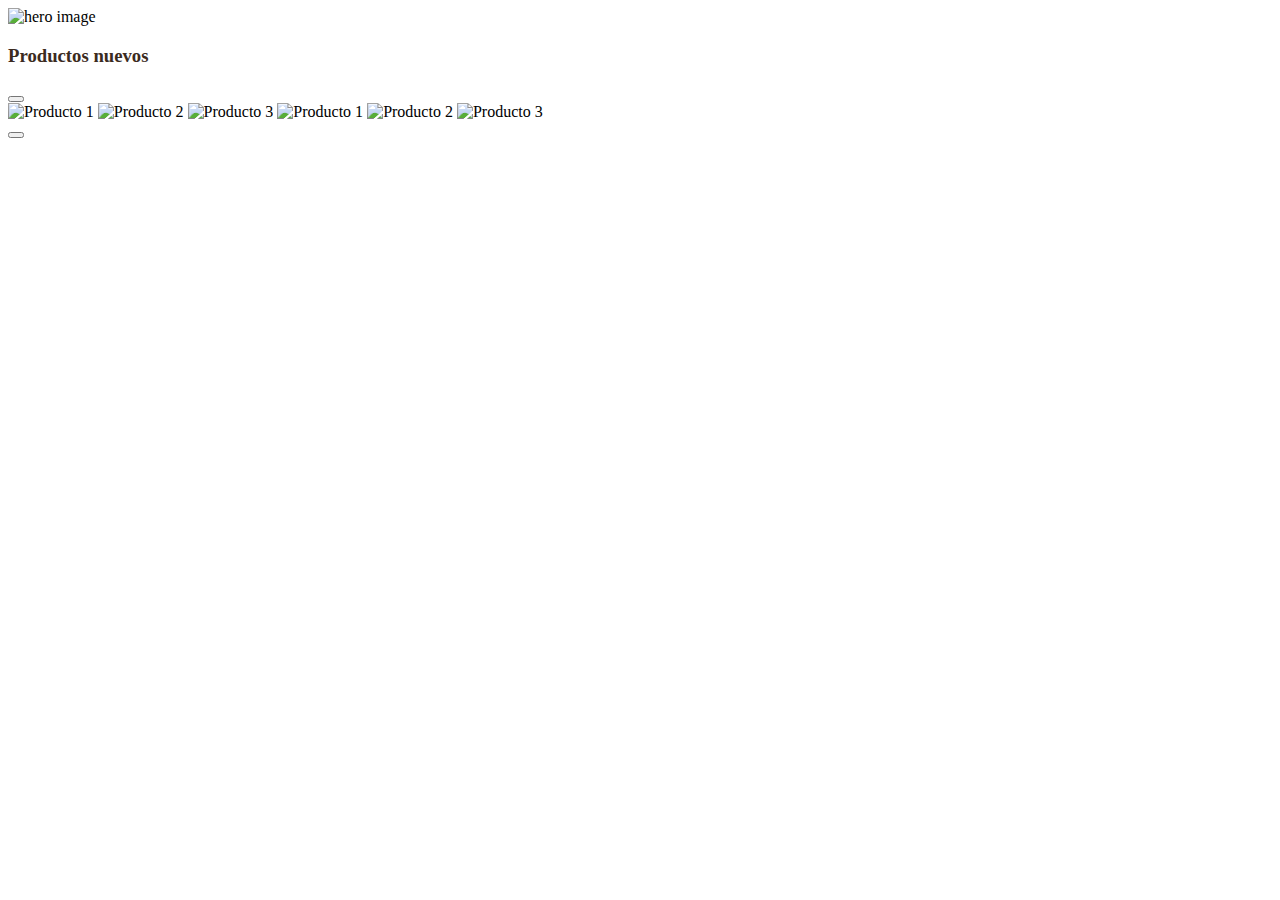
<file: src/main/resources/templates/index.html>
<!DOCTYPE html>
<html xmlns:th="http://www.thymeleaf.org"
      xmlns="http://www.w3.org/1999/xhtml">
    <head th:replace="~{layout/header :: head}">
        <title>J&J Select</title>        
    </head>
    <body>
        <header th:replace="~{layout/header :: header}"/>
        <div>
               <img th:src="@{/images/hero-image.png}" alt="hero image" class="img-fluid">
        </div>
        <div class="container py-5">
            <h3 class="text-center fw-bold" style="color: #3b2b1e;">Productos nuevos</h3>
            <div class="d-flex justify-content-center align-items-center gap-4 mt-4">

                <!-- Flecha izquierda -->
                <button class="btn btn-outline-dark" onclick="moveCarousel(-1)">
                    <i class="fas fa-arrow-left"></i>
                </button>

                <!-- Contenedor de productos -->
                <div class="d-flex overflow-hidden" id="carousel-container" style="width: 600px;">
                    <div class="d-flex transition" id="carousel-track" style="gap: 20px;">
            
                        <img th:src="@{/images/productos/producto-1.png}"  alt="Producto 1" width="265" height="258">
                        <img th:src="@{/images/productos/depiladora.jpg}"  alt="Producto 2" width="265" height="258">
                        <img th:src="@{/images/productos/producto-3.png}" alt="Producto 3" width="265" height="258">
                        <!-- Las mismas otra vez para simular desplazamiento -->
                        <img th:src="@{/images/productos/producto-1.png}" alt="Producto 1" width="265" height="258">
                        <img th:src="@{/images/productos/depiladora.jpg}" alt="Producto 2" width="265" height="258">
                        <img th:src="@{/images/productos/producto-3.png}" alt="Producto 3" width="265" height="258">
                    </div>
                </div>

                <!-- Flecha derecha -->
                <button class="btn btn-outline-dark" onclick="moveCarousel(1)">
                    <i class="fas fa-arrow-right"></i>
                </button>
            </div>
        </div>

        <footer th:replace="~{layout/footer :: footer}"/>
        <script>
            let currentIndex = 0;
            const track = document.getElementById('carousel-track');
            const itemWidth = 285; // ancho imagen (265) + espacio (20)

            function moveCarousel(direction) {
                currentIndex += direction;
                const maxIndex = track.children.length - 3;

                if (currentIndex < 0) currentIndex = 0;
                if (currentIndex > maxIndex) currentIndex = maxIndex;

                const offset = -currentIndex * itemWidth;
                track.style.transform = `translateX(${offset}px)`;
            }
        </script>

    </body>
</html>
</file>
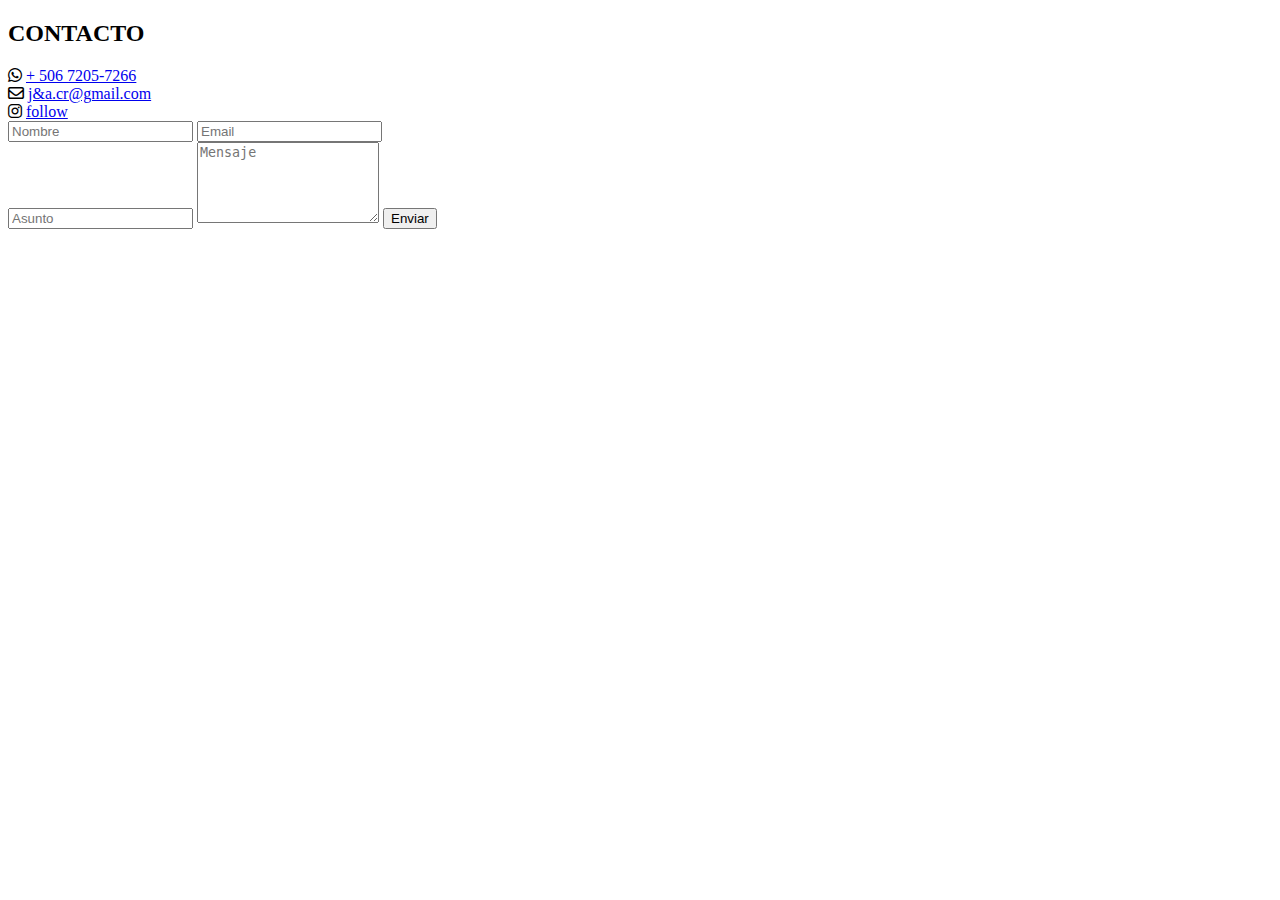
<file: src/main/resources/templates/contacto.html>
<!DOCTYPE html>
<html xmlns:th="http://www.thymeleaf.org"
      xmlns="http://www.w3.org/1999/xhtml">
<head th:replace="~{layout/header :: head}">
    <title>Contacto | J&A Select</title>
    <link rel="stylesheet" href="https://cdnjs.cloudflare.com/ajax/libs/font-awesome/6.5.0/css/all.min.css">

</head>
<body>
<header th:replace="~{layout/header :: header}"/>

<section class="contacto-hero">
  <h2>CONTACTO</h2>
</section>

<section class="contacto-informacion">
  <div class="contacto-item">
    <i class="fa-brands fa-whatsapp"></i>
    <a href="tel:+50672057266">+ 506 7205-7266</a>
  </div>
  <div class="contacto-item">
    <i class="fa-regular fa-envelope"></i>
    <a href="mailto:j&a.cr@gmail.com">j&a.cr@gmail.com</a>
  </div>
  <div class="contacto-item">
    <i class="fa-brands fa-instagram"></i>
    <a href="#">follow</a>
  </div>
</section>

<section class="contacto-formulario">
  <form action="#" method="post">
    <div class="form-row">
      <input type="text" name="nombre" placeholder="Nombre" required />
      <input type="email" name="email" placeholder="Email" required />
    </div>
    <input type="text" name="asunto" placeholder="Asunto" required />
    <textarea name="mensaje" placeholder="Mensaje" rows="5" required></textarea>
    <button type="submit">Enviar</button>
  </form>
</section>


<footer th:replace="~{layout/footer :: footer}"/>
</body>
</html>
</file>
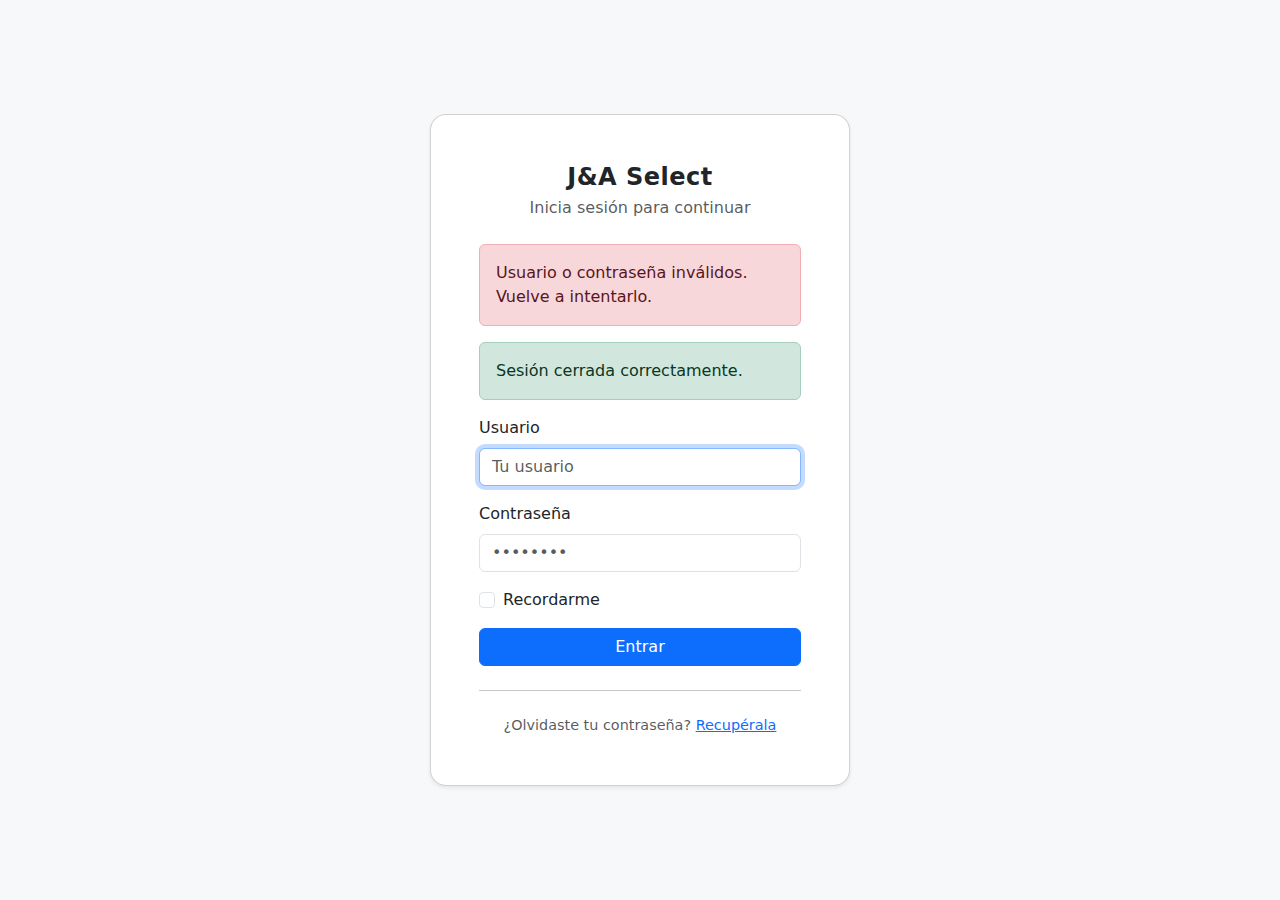
<file: src/main/resources/templates/auth/login.html>
<!DOCTYPE html>
<html lang="es" xmlns:th="http://www.thymeleaf.org">
<head>
  <meta charset="UTF-8" />
  <meta name="viewport" content="width=device-width, initial-scale=1" />
  <title>Iniciar sesión</title>

  <!-- Bootstrap (opcional, para estilos rápidos) -->
  <link
    href="https://cdn.jsdelivr.net/npm/bootstrap@5.3.3/dist/css/bootstrap.min.css"
    rel="stylesheet"
    integrity="sha384-QWTKZyjpPEjISv5WaRU9OFeRpok6YctnYmDr5pNlyT2bRjXh0JMhjY6hW+ALEwIH"
    crossorigin="anonymous"
  />

  <style>
    body { min-height: 100vh; display: grid; place-items: center; background: #f7f8fa; }
    .card { max-width: 420px; width: 100%; border-radius: 16px; }
    .brand { font-weight: 700; letter-spacing: .5px; }
  </style>
</head>
<body>
  <main class="container py-4">
    <div class="card shadow-sm mx-auto">
      <div class="card-body p-4 p-md-5">
        <h1 class="h4 mb-1 brand text-center">J&A Select</h1>
        <p class="text-muted text-center mb-4">Inicia sesión para continuar</p>

        <!-- Alertas de estado -->
        <div th:if="${param.error}" class="alert alert-danger" role="alert">
          Usuario o contraseña inválidos. Vuelve a intentarlo.
        </div>
        <div th:if="${param.logout}" class="alert alert-success" role="alert">
          Sesión cerrada correctamente.
        </div>

        <!-- Formulario de login -->
        <form th:action="@{/login}" method="post" class="needs-validation" novalidate>
          <!-- CSRF -->
          <input type="hidden" th:name="${_csrf.parameterName}" th:value="${_csrf.token}" />

          <div class="mb-3">
            <label for="username" class="form-label">Usuario</label>
            <input
              type="text"
              id="username"
              name="username"
              class="form-control"
              placeholder="Tu usuario"
              required
              autofocus
            />
            <div class="invalid-feedback">Por favor, ingresa tu usuario.</div>
          </div>

          <div class="mb-2">
            <label for="password" class="form-label">Contraseña</label>
            <input
              type="password"
              id="password"
              name="password"
              class="form-control"
              placeholder="••••••••"
              required
            />
            <div class="invalid-feedback">Por favor, ingresa tu contraseña.</div>
          </div>

          <!-- Recordarme (solo si tienes remember-me configurado en Security) -->
          <div class="form-check my-3">
            <input class="form-check-input" type="checkbox" value="on" id="rememberMe" name="remember-me" />
            <label class="form-check-label" for="rememberMe">Recordarme</label>
          </div>

          <button type="submit" class="btn btn-primary w-100">Entrar</button>
        </form>

        <hr class="my-4" />
        <p class="text-center text-muted mb-0" style="font-size: .9rem;">
          ¿Olvidaste tu contraseña? <a href="#" class="link-primary">Recupérala</a>
        </p>
      </div>
    </div>
  </main>

  <script>
    // Validación Bootstrap (opcional)
    (() => {
      'use strict';
      const forms = document.querySelectorAll('.needs-validation');
      Array.from(forms).forEach(form => {
        form.addEventListener('submit', event => {
          if (!form.checkValidity()) { event.preventDefault(); event.stopPropagation(); }
          form.classList.add('was-validated');
        }, false);
      });
    })();
  </script>
</body>
</html>
</file>
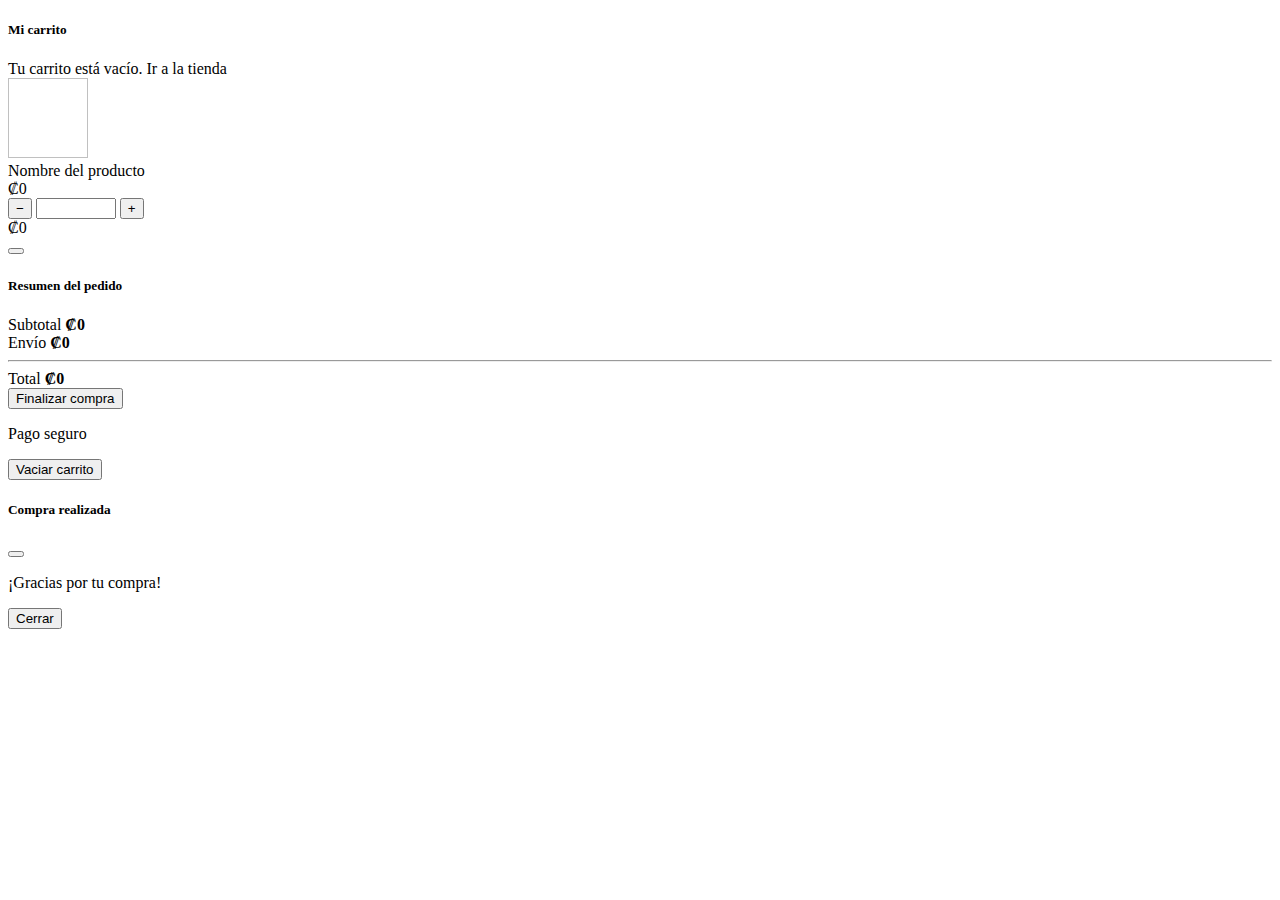
<file: src/main/resources/templates/carrito/pagina.html>
<!DOCTYPE html>
<html xmlns="http://www.w3.org/1999/xhtml" xmlns:th="http://www.thymeleaf.org">
    <head th:replace="layout/header :: head"></head>
    <body>
        <header th:replace="layout/header :: header"></header>

        <main class="container py-4">

            <div class="row g-4">

                <!-- Columna izquierda: listado de productos -->
                <div class="col-md-7">
                    <h5 class="mb-3">Mi carrito</h5>

                    <!-- Carrito vacío -->
                    <div th:if="${carrito == null or #lists.isEmpty(carrito.items)}" class="alert alert-light border">
                        Tu carrito está vacío. <a class="alert-link" th:href="@{/tienda}">Ir a la tienda</a>
                    </div>

                    <!-- Ítems -->
                    <div th:each="it : ${carrito != null ? carrito.items : {}}"
                         class="py-3 border-bottom d-flex align-items-center justify-content-between">

                        <!-- Info principal -->
                        <div class="d-flex align-items-center gap-3">
                            <img th:src="@{${it.imagenUrl}}" alt="" width="80" height="80" class="rounded border">
                                <div>
                                    <div class="fw-semibold" th:text="${it.nombre}">Nombre del producto</div>
                                    <div class="text-muted small"
                                         th:text="${'₡' + #numbers.formatDecimal(it.precioUnitario != null ? it.precioUnitario : 0, 0, 'POINT', 0, 'COMMA')}">
                                        ₡0
                                    </div>
                                </div>
                        </div>

                        <!-- Controles, subtotal por ítem y eliminar -->
                        <div class="d-flex align-items-center gap-3">
                            <!-- Cantidad -->
                            <form th:action="@{/carrito/actualizar/{id}(id=${it.productoId})}" method="post"
                                  class="d-inline-flex align-items-center gap-1 m-0">
                                <input type="hidden" th:name="${_csrf.parameterName}" th:value="${_csrf.token}">
                                    <button class="btn btn-outline-secondary btn-sm" type="submit"
                                            name="cantidad" th:value="${T(java.lang.Math).max(1, it.cantidad - 1)}">−</button>
                                    <input class="form-control form-control-sm text-center" style="width:72px"
                                           type="number" min="1" name="cantidad" th:value="${it.cantidad}">
                                        <button class="btn btn-outline-secondary btn-sm" type="submit"
                                                name="cantidad" th:value="${it.cantidad + 1}">+</button>
                                        </form>

                                        <!-- Subtotal por ítem -->
                                        <div class="fw-semibold"
                                             th:text="${'₡' + #numbers.formatDecimal(it.subtotal != null ? it.subtotal : 0, 0, 'POINT', 0, 'COMMA')}">₡0</div>

                                        <!-- Eliminar -->
                                        <form th:action="@{/carrito/eliminar/{id}(id=${it.productoId})}" method="post" class="m-0">
                                            <input type="hidden" th:name="${_csrf.parameterName}" th:value="${_csrf.token}">
                                                <button class="btn btn-link text-danger p-0" title="Eliminar" type="submit">
                                                    <i class="fa fa-trash"></i>
                                                </button>
                                        </form>
                                        </div>
                                        </div>
                                        </div>

                                        <!-- Columna derecha: resumen -->
                                        <div class="col-md-5">
                                            <h5 class="mb-3">Resumen del pedido</h5>
                                            <div class="card">
                                                <div class="card-body">
                                                    <div class="d-flex justify-content-between mb-2">
                                                        <span>Subtotal</span>
                                                        <strong th:text="${'₡' + #numbers.formatDecimal(subtotal, 0, 'POINT', 0, 'COMMA')}">₡0</strong>
                                                    </div>
                                                    <div class="d-flex justify-content-between mb-2">
                                                        <span>Envío</span>
                                                        <strong th:text="${'₡' + #numbers.formatDecimal(envio, 0, 'POINT', 0, 'COMMA')}">₡0</strong>
                                                    </div>
                                                    <hr/>
                                                    <div class="d-flex justify-content-between mb-3">
                                                        <span>Total</span>
                                                        <strong th:text="${'₡' + #numbers.formatDecimal(total, 0, 'POINT', 0, 'COMMA')}">₡0</strong>
                                                    </div>

                                                    <form th:action="@{/carrito/finalizar}" method="post" class="mt-2">
                                                        <input type="hidden" th:name="${_csrf.parameterName}" th:value="${_csrf.token}">
                                                            <button class="btn btn-dark w-100"
                                                                    type="submit"
                                                                    th:disabled="${#lists.isEmpty(carrito.items)}">
                                                                Finalizar compra
                                                            </button>
                                                    </form>
                                                    <p class="text-muted small mt-2">
                                                        <i class="fa fa-lock me-1"></i> Pago seguro
                                                    </p>

                                                </div>
                                            </div>

                                            <form th:action="@{/carrito/limpiar}" method="post" class="mt-3">
                                                <input type="hidden" th:name="${_csrf.parameterName}" th:value="${_csrf.token}">
                                                    <button class="btn btn-outline-danger w-100" type="submit"
                                                            th:disabled="${carritoVacio}">Vaciar carrito</button>
                                            </form>
                                        </div>


                                        </div>
                                        </main>
                                        <!-- Modal Compra Realizada -->
                                        <div class="modal fade" id="compraOkModal" tabindex="-1" aria-hidden="true">
                                            <div class="modal-dialog modal-dialog-centered">
                                                <div class="modal-content" style="border-radius: 1rem;">
                                                    <div class="modal-header border-0">
                                                        <h5 class="modal-title fw-semibold">Compra realizada</h5>
                                                        <button type="button" class="btn-close" data-bs-dismiss="modal"
                                                                aria-label="Cerrar"></button>
                                                    </div>

                                                    <div class="modal-body text-center py-5">
                                                        <div class="display-4 mb-3">
                                                            <i class="fa fa-shopping-bag"></i>
                                                            <i class="fa fa-check-circle ms-2"></i>
                                                        </div>
                                                        <p class="fs-5 mb-0">¡Gracias por tu compra!</p>
                                                    </div>

                                                    <div class="modal-footer border-0">
                                                        <button type="button" class="btn btn-dark w-100" data-bs-dismiss="modal">
                                                            Cerrar
                                                        </button>
                                                    </div>
                                                </div>
                                            </div>
                                        </div>
      <footer th:replace="~{layout/footer :: footer}"/>
                                        <!-- Mostrar el modal si venimos de finalizar -->
                                        <script th:inline="javascript">
                                            document.addEventListener('DOMContentLoaded', function () {
                                                const compraOk = /*[[${compraOk}]]*/ false;
                                                if (compraOk) {
                                                    const modal = new bootstrap.Modal(document.getElementById('compraOkModal'));
                                                    modal.show();
                                                }
                                            });
                                        </script>

                                        </body>
                                        </html>
</file>
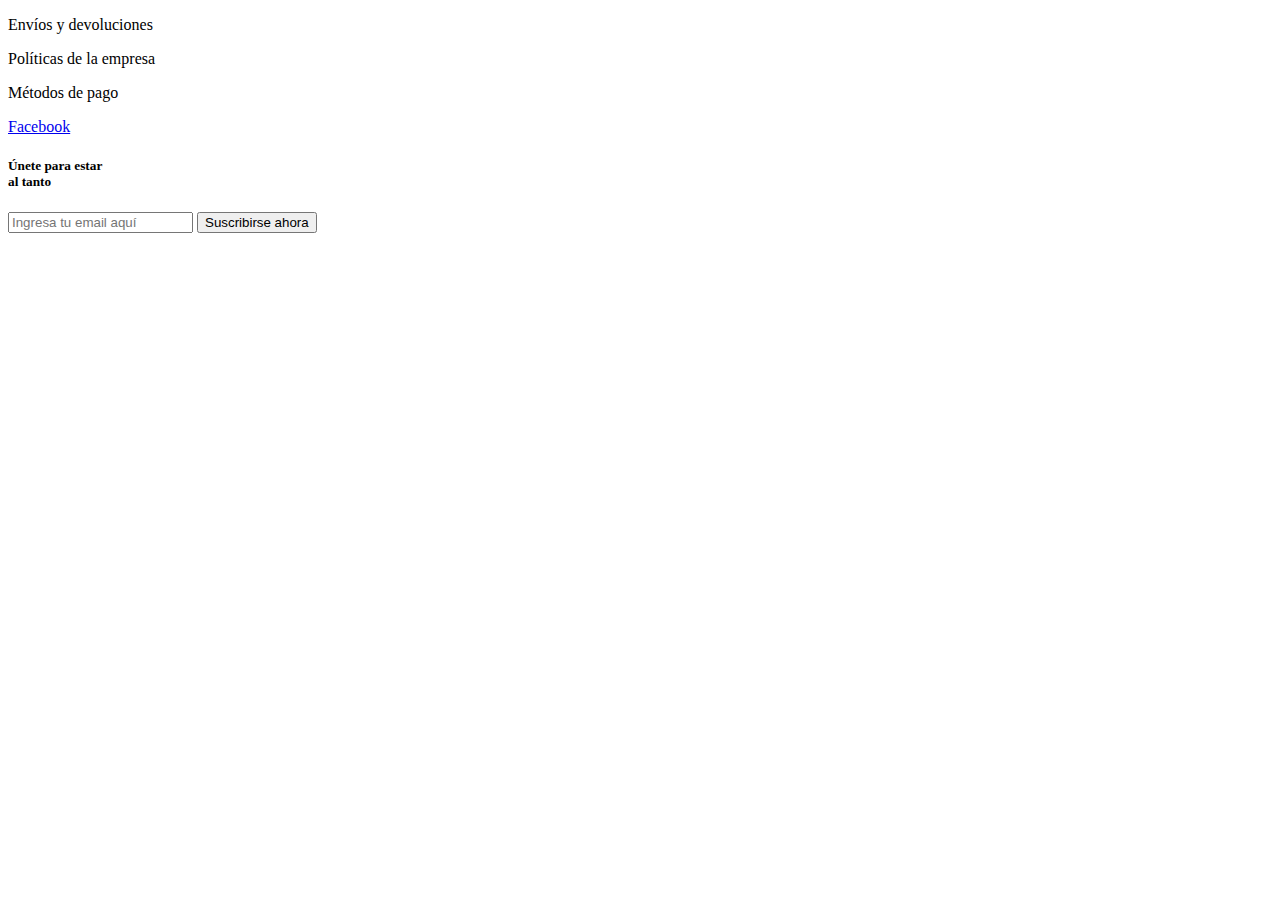
<file: src/main/resources/templates/layout/footer.html>
<!DOCTYPE html>
<html xmlns="http://www.w3.org/1999/xhtml"
      xmlns:th="http://www.thymeleaf.org">
    <head th:fragment="head">
        <title>J&A Select</title>

    </head>
    <body>
        <footer class="footer mt-auto bg-dark pt-5 pb-5" th:fragment="footer">

            <div class="container">
                <div class="row">

                    <!-- Columna izquierda -->
                    <div class="col-md-8 d-flex justify-content-around  flex-wrap text-start">
                        <div>
                            <p><a th:href="@{/politica}" class="footer-link">Envíos y devoluciones</a></p>
                            <p><a th:href="@{/politica}" class="footer-link">Políticas de la empresa</a></p>
                        </div>
                        <div>
                            <p><a th:href="@{/politica}" class="footer-link">Métodos de pago</a></p>
                            <p><a href="#" class="footer-link">Facebook</a></p>
                        </div>
                    </div>

                    <!-- Columna derecha -->
                    <div class="col-md-4 text-md-end mt-4 mt-md-0">
                        <h5 class="footer-title">Únete para estar<br>al tanto</h5>
                        <form>
                            <input type="email" class="footer-input mt-2 mb-2" placeholder="Ingresa tu email aquí">

                                <button type="submit" class="btn btn-custom w-100">Suscribirse ahora</button>

                        </form>
                    </div>

                </div>
            </div>
        </footer>

    </body>
</html>
</file>
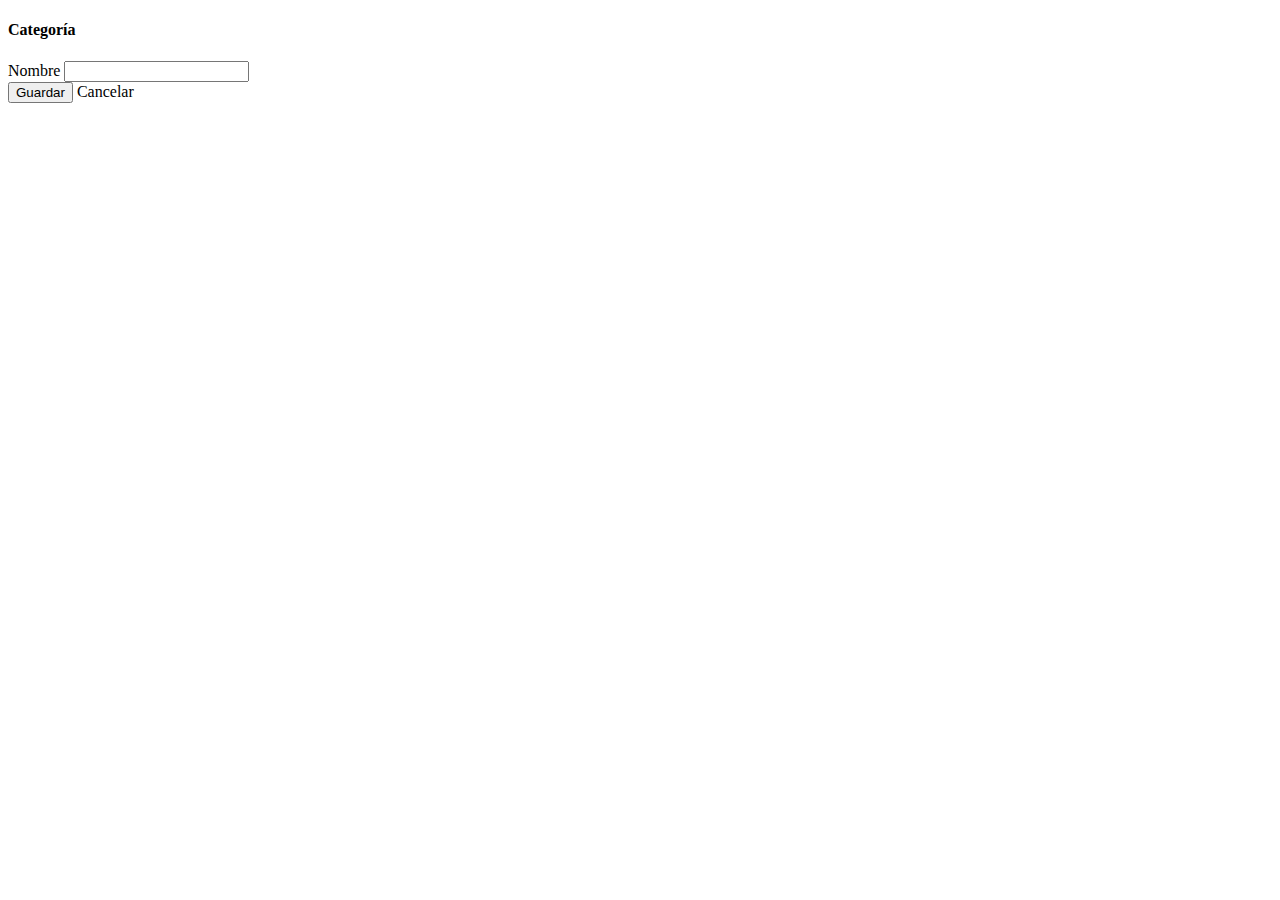
<file: src/main/resources/templates/admin/categorias/form.html>
<!DOCTYPE html>
<html xmlns="http://www.w3.org/1999/xhtml" xmlns:th="http://www.thymeleaf.org">
<head th:replace="layout/header :: head"></head>
<body>
<header th:replace="layout/header :: header"></header>

<main class="container my-4" th:object="${categoria}">
  <h4 class="mb-3" th:text="*{id} == null ? 'Nueva categoría' : 'Editar categoría'">Categoría</h4>

  <form th:action="@{/admin/categorias/guardar}" method="post">
    <input type="hidden" th:name="${_csrf.parameterName}" th:value="${_csrf.token}"/>
    <input type="hidden" th:field="*{id}"/>

    <div class="mb-3">
      <label class="form-label">Nombre</label>
      <input class="form-control" th:field="*{nombre}" required maxlength="100">
      <div class="text-danger small" th:if="${#fields.hasErrors('nombre')}" th:errors="*{nombre}"></div>
    </div>

    <div class="d-flex gap-2">
      <button class="btn btn-dark" type="submit">Guardar</button>
      <a class="btn btn-outline-secondary" th:href="@{/tienda}">Cancelar</a>
    </div>
  </form>
</main>
</body>
</html>
</file>
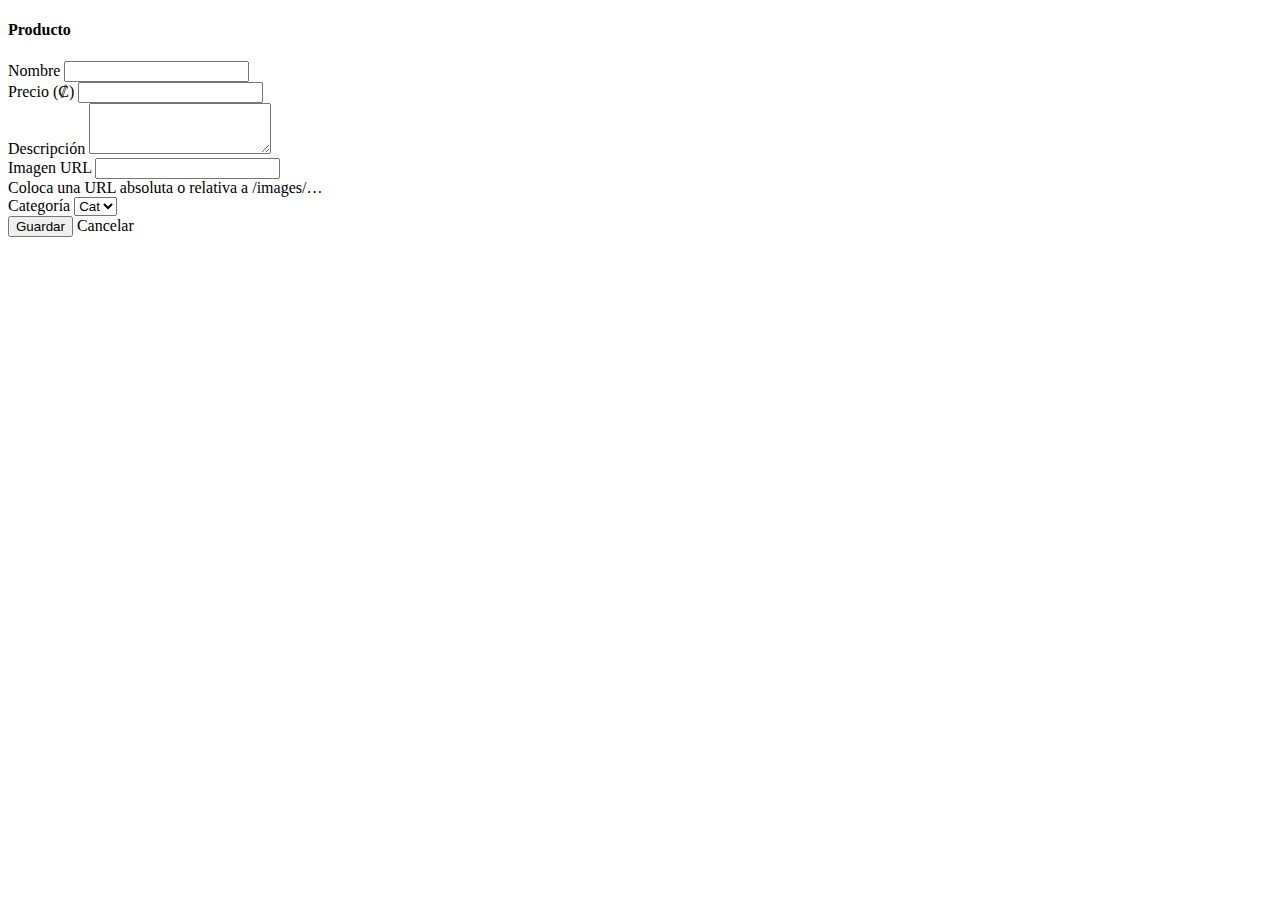
<file: src/main/resources/templates/admin/productos/form.html>
<!DOCTYPE html>
<html xmlns="http://www.w3.org/1999/xhtml" xmlns:th="http://www.thymeleaf.org">
<head th:replace="layout/header :: head"></head>
<body>
<header th:replace="layout/header :: header"></header>

<main class="container my-4" th:object="${producto}">
  <h4 class="mb-3" th:text="*{id} == null ? 'Nuevo producto' : 'Editar producto'">Producto</h4>

  <form th:action="@{/admin/productos/guardar}" method="post">
    <input type="hidden" th:name="${_csrf.parameterName}" th:value="${_csrf.token}" />
    <input type="hidden" th:field="*{id}" />

    <div class="row g-3">
      <div class="col-md-6">
        <label class="form-label">Nombre</label>
        <input class="form-control" th:field="*{nombre}" required maxlength="120">
      </div>

      <div class="col-md-6">
        <label class="form-label">Precio (₡)</label>
        <input class="form-control" th:field="*{precio}" type="number" step="0.01" min="0" required>
      </div>

      <div class="col-12">
        <label class="form-label">Descripción</label>
        <textarea class="form-control" th:field="*{descripcion}" rows="3"></textarea>
      </div>

      <div class="col-12">
        <label class="form-label">Imagen URL</label>
        <input class="form-control" th:field="*{imagenUrl}">
        <div class="form-text">Coloca una URL absoluta o relativa a /images/…</div>
      </div>

      <!-- Si manejas categorías, agrega aquí un select:
-->      <div class="col-md-6">
        <label class="form-label">Categoría</label>
        <select class="form-select" th:field="*{categoria.id}">
          <option th:each="c : ${categorias}" th:value="${c.id}" th:text="${c.nombre}">Cat</option>
        </select>
      </div><!--
      -->

      <div class="col-12 d-flex gap-2 mt-3">
        <button class="btn btn-dark" type="submit">Guardar</button>
        <a class="btn btn-outline-secondary" th:href="@{/tienda}">Cancelar</a>
      </div>
    </div>
  </form>
</main>

</body>
</html>
</file>
